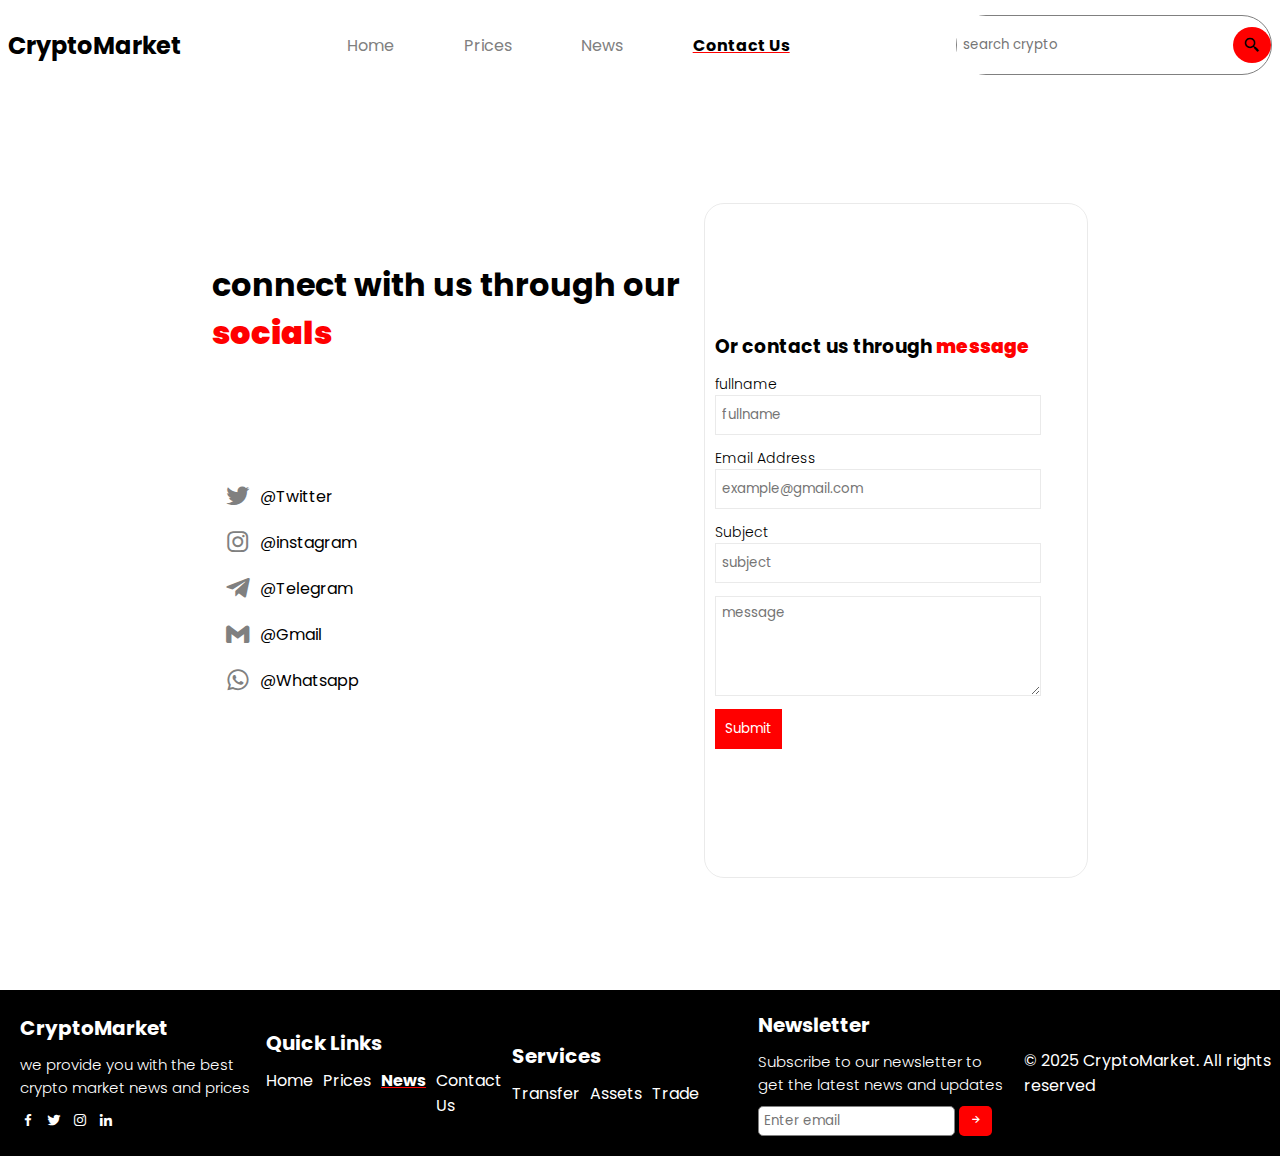
<file: contact.html>
<!DOCTYPE html>
<html lang="en">
<head>
    <meta charset="UTF-8">
    <meta name="viewport" content="width=device-width, initial-scale=1.0">
    <link rel="stylesheet" href="main.css">
    <link href='https://unpkg.com/boxicons@2.1.4/css/boxicons.min.css' rel='stylesheet'>
    <title>Crypto news</title>
</head>
<body>
    <!-- navigation area -->
    <header>
        <h2 class="logo">
            CryptoMarket
        </h2>

        <ul>
            <li><a href="index.html">Home</a></li>
            <li><a href="prices.html">Prices</a></li>
            <li><a href="news.html">News</a></li>
            <li><a href="contact.html"  class="active">Contact Us</a></li>
        </ul>

        <div class="search">
            <input type="search" placeholder="search crypto">
            <button><i class='bx bx-search-alt-2'></i></button>
        </div>
    </header>
    <!-- navigation ends here -->
<section>
   <div class="former">

    <div class="socials">

        <h1>connect with us through our <b>socials</b></h1>

        <ul>
       <li><a href="" ><i class="bx bxl-twitter"></i>@Twitter</a></li>
       <li><a href="" ><i class="bx bxl-instagram"></i>@instagram</a></li>
       <li><a href="" ><i class="bx bxl-telegram"></i>@Telegram</a></li>
       <li><a href="" ><i class="bx bxl-gmail"></i>@Gmail</a></li>
       <li><a href="" ><i class="bx bxl-whatsapp"></i>@Whatsapp</a></li>
        </ul>

    </div>

    <form action="">
        <h3>Or contact us through <b>message</b></h3>
<span>
    <label for="fullname">fullname</label>
    <input type="text"  placeholder="fullname" required>
</span>

<span>
    <label for="email">Email Address</label>
    <input type="email"  placeholder="example@gmail.com" required>
</span>

<span>
    <label for="subject">Subject</label>
    <input type="text"  placeholder="subject" required>
</span>

<textarea name="" id="" placeholder="message" required></textarea>

<input type="button" value="Submit">
    </form>

   </div>
</section>

    
    <footer>
        <div class="footer">
            <div class="footer-content">
                <h2>CryptoMarket</h2>
                <p>we provide you with the best crypto market news and prices</p>
                <ul>
                    <li><a href=""><i class='bx bxl-facebook'></i></a></li>
                    <li><a href=""><i class='bx bxl-twitter'></i></a></li>
                    <li><a href=""><i class='bx bxl-instagram'></i></a></li>
                    <li><a href=""><i class='bx bxl-linkedin'></i></a></li>
                </ul>
            </div>
            
            <div class="footer-content">
                <h2>Quick Links</h2>
                <ul>
                    <li><a href="index.html" >Home</a></li>
                    <li><a href="prices.html">Prices</a></li>
                    <li><a href=""class="active">News</a></li>
                    <li><a href="contact.html">Contact Us</a></li>
                </ul>
            </div>
            <div class="footer-content">
                <h2>Services</h2>
                <ul>
                    <li><a href="">Transfer</a></li>
                    <li><a href="">Assets</a></li>
                    <li><a href="">Trade</a></li>
                </ul>
            </div>
            <div class="footer-content">
                <h2>Newsletter</h2>
                <p>Subscribe to our newsletter to get the latest news and updates</p>
                <div class="input">
                    <input type="email" placeholder="Enter email">
                    <button><i class='bx bx-right-arrow-alt'></i></button>
                </div>
            </div>
        </div>
        <div class="footer-bottom">
            <p>&copy; 2025 CryptoMarket. All rights reserved</p>
        </div>
    </footer>
</body>
</html>
</file>
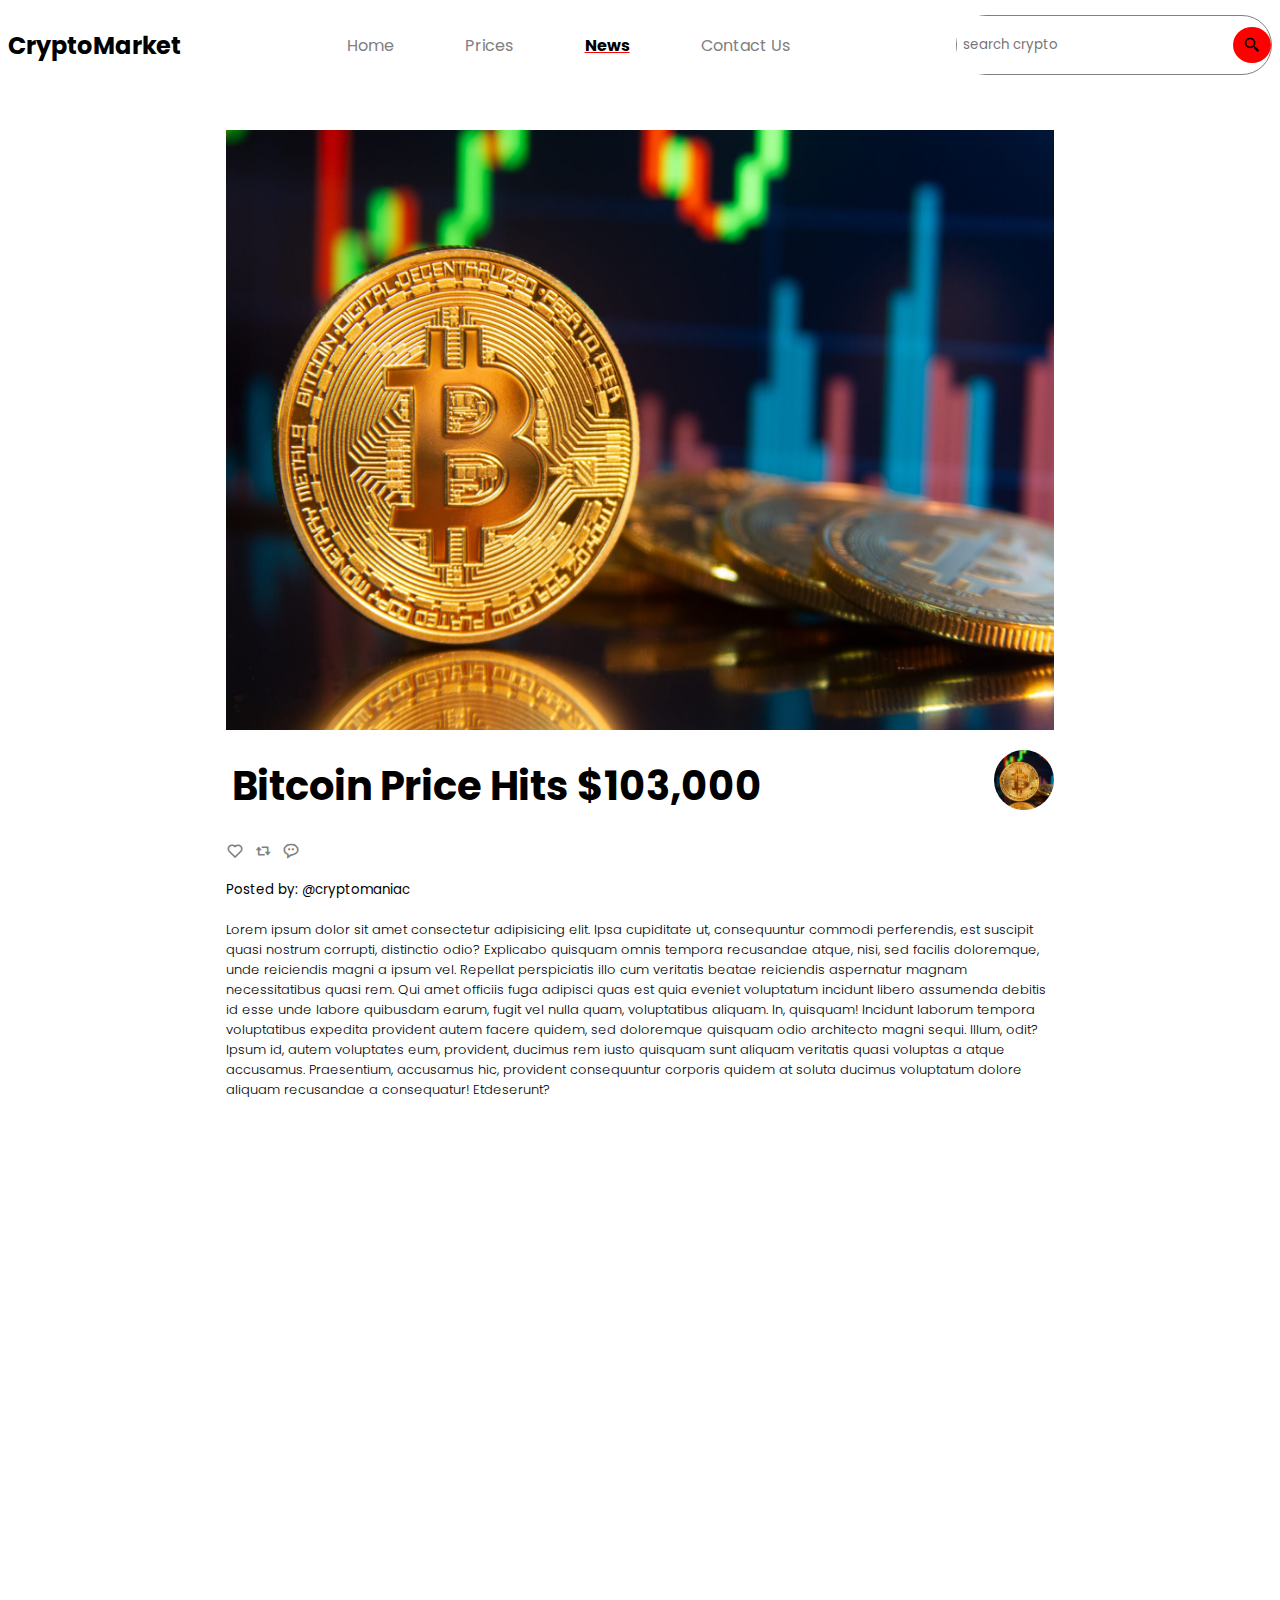
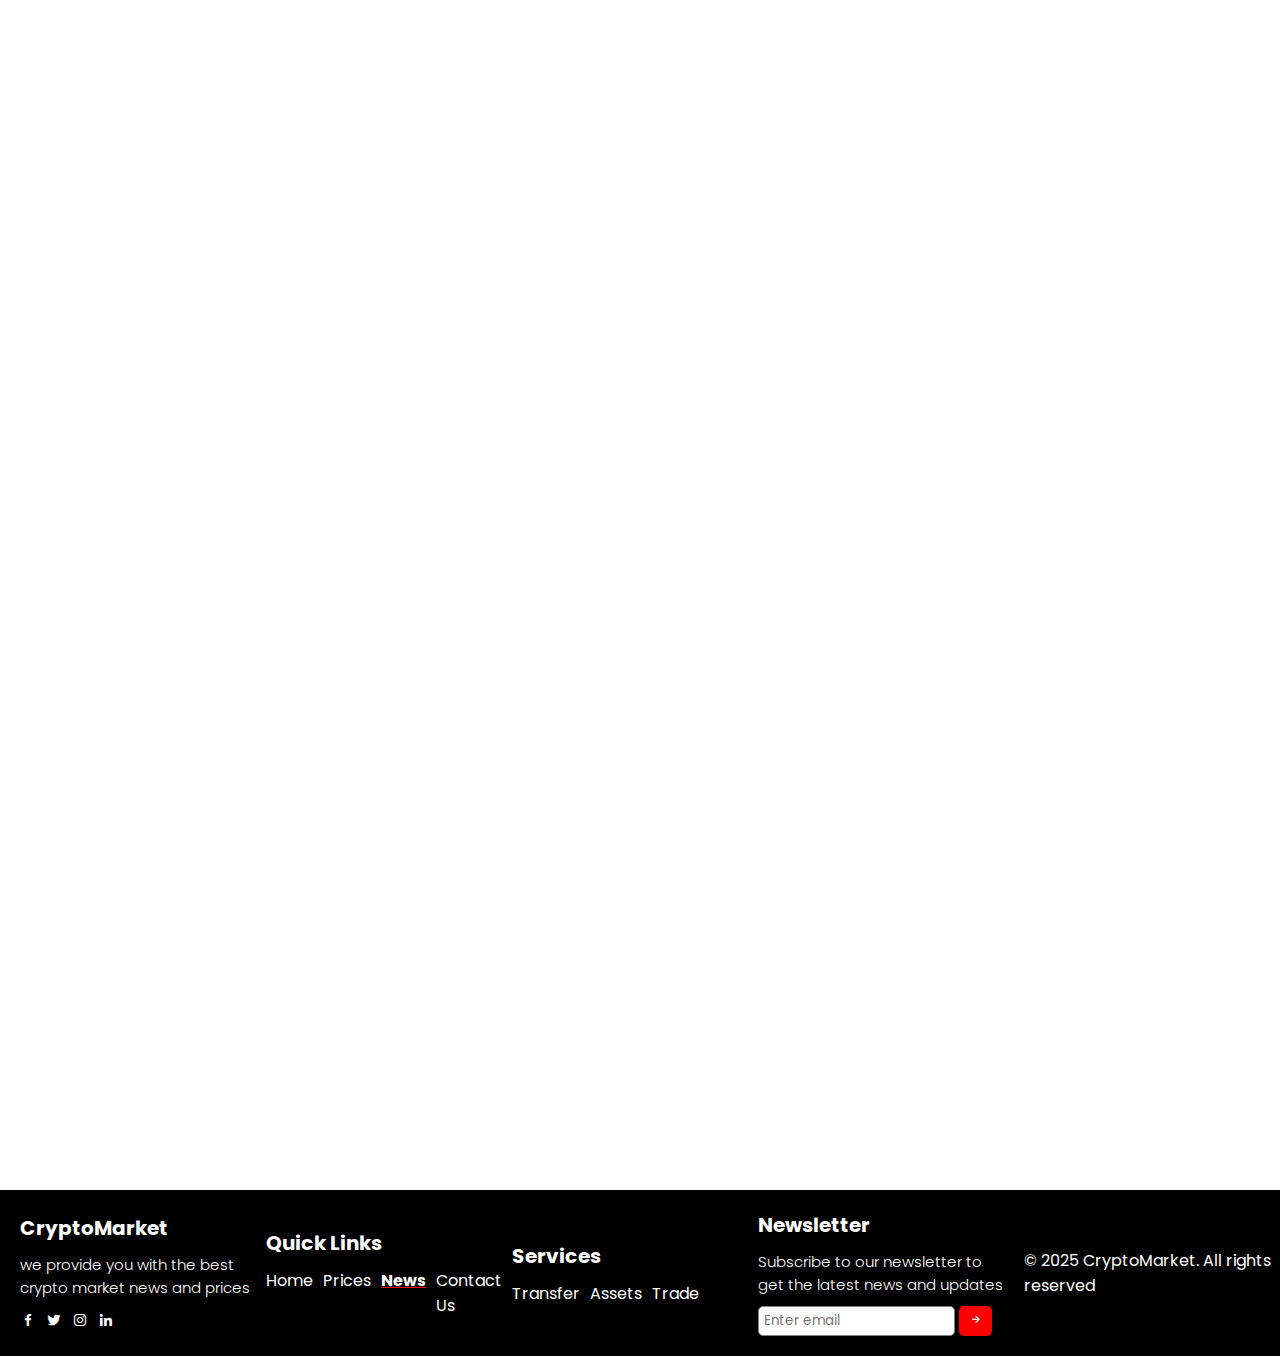
<file: news.html>
<!DOCTYPE html>
<html lang="en">
<head>
    <meta charset="UTF-8">
    <meta name="viewport" content="width=device-width, initial-scale=1.0">
    <link rel="stylesheet" href="main.css">
    <link href='https://unpkg.com/boxicons@2.1.4/css/boxicons.min.css' rel='stylesheet'>
    <title>Crypto news</title>
</head>
<body>
    <!-- navigation area -->
    <header>
        <h2 class="logo">
            CryptoMarket
        </h2>

        <ul>
            <li><a href="index.html">Home</a></li>
            <li><a href="prices.html">Prices</a></li>
            <li><a href="" class="active">News</a></li>
            <li><a href="contact.html">Contact Us</a></li>
        </ul>

        <div class="search">
            <input type="search" placeholder="search crypto">
            <button><i class='bx bx-search-alt-2'></i></button>
        </div>
    </header>
    <!-- navigation ends here -->
<section class="news">
    <div class="card">
        <img src="bitcoin.png" alt="">
       <span><h3>Bitcoin Price Hits $103,000</h3>
        <div class="proll"></div>   
    </span>
       
       <div class="likes">
        <i class='bx bx-heart'></i>
        <i class='bx bx-repost'></i>
        <i class='bx bx-message-rounded-dots'></i>
       </div>
       <small>Posted by: @cryptomaniac</small>
       <p>Lorem ipsum dolor sit amet consectetur adipisicing elit. Ipsa cupiditate ut, consequuntur commodi perferendis, est suscipit quasi nostrum corrupti, distinctio odio? Explicabo quisquam omnis tempora recusandae atque, nisi, sed facilis doloremque, unde reiciendis magni a ipsum vel. Repellat perspiciatis illo cum veritatis beatae reiciendis aspernatur magnam necessitatibus quasi rem. Qui amet officiis fuga adipisci quas est quia eveniet voluptatum incidunt libero assumenda debitis id esse unde labore quibusdam earum, fugit vel nulla quam, voluptatibus aliquam. In, quisquam! Incidunt laborum tempora voluptatibus expedita provident autem facere quidem, sed doloremque quisquam odio architecto magni sequi. Illum, odit? Ipsum id, autem voluptates eum, provident, ducimus rem iusto quisquam sunt aliquam veritatis quasi voluptas a atque accusamus. Praesentium, accusamus hic, provident consequuntur corporis quidem at soluta ducimus voluptatum dolore aliquam recusandae a consequatur! Etdeserunt?</p>
    </div>
</section>

    
    <footer>
        <div class="footer">
            <div class="footer-content">
                <h2>CryptoMarket</h2>
                <p>we provide you with the best crypto market news and prices</p>
                <ul>
                    <li><a href=""><i class='bx bxl-facebook'></i></a></li>
                    <li><a href=""><i class='bx bxl-twitter'></i></a></li>
                    <li><a href=""><i class='bx bxl-instagram'></i></a></li>
                    <li><a href=""><i class='bx bxl-linkedin'></i></a></li>
                </ul>
            </div>
            
            <div class="footer-content">
                <h2>Quick Links</h2>
                <ul>
                    <li><a href="index.html" >Home</a></li>
                    <li><a href="prices.html">Prices</a></li>
                    <li><a href=""class="active">News</a></li>
                    <li><a href="contact.html">Contact Us</a></li>
                </ul>
            </div>
            <div class="footer-content">
                <h2>Services</h2>
                <ul>
                    <li><a href="">Transfer</a></li>
                    <li><a href="">Assets</a></li>
                    <li><a href="">Trade</a></li>
                </ul>
            </div>
            <div class="footer-content">
                <h2>Newsletter</h2>
                <p>Subscribe to our newsletter to get the latest news and updates</p>
                <div class="input">
                    <input type="email" placeholder="Enter email">
                    <button><i class='bx bx-right-arrow-alt'></i></button>
                </div>
            </div>
        </div>
        <div class="footer-bottom">
            <p>&copy; 2025 CryptoMarket. All rights reserved</p>
        </div>
    </footer>
</body>
</html>
</file>
<file: main.css>
@import url('https://fonts.googleapis.com/css2?family=Poppins:ital,wght@0,100;0,200;0,300;0,400;0,500;0,600;0,700;0,800;0,900;1,100;1,200;1,300;1,400;1,500;1,600;1,700;1,800;1,900&display=swap');


*{
    margin: 0;
    padding: 0;
    border: none;
    outline: none;
    list-style: none;
    box-sizing: border-box;
    text-decoration: none;
    font-family: "Poppins", serif;
}

body{
    width: 100%;
    height: auto;
}

header{
    width: 100%;
    height: 10vh;
    display: flex;
    align-items: center;
    justify-content: space-between;
    padding: 8px;
}

header ul{
    width: 35%;
    height: 100%;
    display: flex;
    align-items: center;
    justify-content: space-between;
}

header ul li a{
    color: grey;
}
header ul li a:hover{
    color: black;
}
.active{
    color: black;
    font-weight: 700;
    text-decoration: underline red;
}

.search{
    height: 80%;
    width: 25%;
    display: flex;
    align-items: center;
    justify-content: center;
    border: 1px solid grey;
    border-radius: 30px;
}

.search input{
    width: 88%;
    height: 100%;
    padding: 6px;
}

.search button{
    padding: 9px 10px;
    border-radius: 50%;
    background-color: red;
    color: black;
    font-size: 18px;
    display: flex;
    align-items: center;
    justify-content: center;
}


section{
    height: 100vh;
    width: 100%;
   
}

.landing{
    background-image: url(bitcoin.png);
    background-size: cover;
    background-position: center;
}


.hero
{
    background-color: #01010184;
    height: 100%;
    width: 100%;
    display: flex;
    align-items: center;
    justify-content: center;
    flex-direction: column;
    gap: 10px;
}
.hero h1{
    font-size: 50px;
    color: white;
}
 b{
    color: red;
}
.hero p{
    color: white;
}
.bt2{
    padding: 10px 13px;
    color:white;
    background-color: red;
}

.dex{
    display: flex;
    align-items: center;
    flex-direction: column;
    justify-content: center;
    gap: 12px;
}

.dex h2{
    font-size: 50px;
}
.dex h2 b{
    color: red;
}

.dex div{
    width: 100%;
    height: 50%;
   display: flex;
   align-self: center;
   justify-content: center;
   gap: 15px;
}

.dex div .card{
    width: 22%;
    height: 100%;
     /* box-shadow: 6px 6px 6px rgba(0, 0, 0, 0.078); */
     border: 1px solid rgba(0, 0, 0, 0.078);
     border-radius: 18px;
     flex-direction: column;
     align-items: center;
     justify-content: center;
     padding: 20px;
}

.card i{
    font-size: 35px;
    color: red;
}

.card h3{
    font-size: 20px;
}

.card p{
    font-weight: 300;
    font-size: 15px;
    text-align: center;
}

 .dex .tokens{
    width: 100%;
    height: auto;
    display: flex;
    align-items: center;
    justify-content: space-evenly;
    flex-wrap: wrap;
}

.tokens .tkn{
    width: 20%;
    padding: 10px 15px;
    border: 1px solid rgba(0, 0, 0, 0.228);
    border-radius: 50px;
    display: flex;
    align-items: center;
    justify-content: space-around;
}
.tkn span{
    color: rgb(2, 253, 2);
}

.tkn span.low{
    color: red;
}

 .dex .sponsors{
    width: 100%;
    height: 20%;
    display: flex;
    align-items: center;
    justify-content: space-around;
   
   
    
}

.sponsors h2{
    color: rgba(11, 11, 11, 0.097);
}

footer{
    width: 100%;
    height: auto;
    display: flex;
    align-items: center;
    justify-content: center;
    background-color: black;
    color: white;
}
.footer{
    width: 100%;
    height: 100%;
    display: flex;
    align-items: center;
    justify-content: space-around;
    padding: 20px;
}

.footer-content{
    width: 30%;
    height: 100%;
    display: flex;
    align-items:start;
    justify-content: center;
    flex-direction: column;
    gap: 10px;
}
.footer-content h2{
    font-size: 20px;
}
.footer-content p{
    font-size: 15px;
   font-weight: 300;
}
.footer-content ul{
    width: 100%;
    height: auto;
    display: flex;
    align-items: start;
    justify-content: start;
    gap: 10px;
    
}

.footer-content ul li a{
    color: white;
}

.footer-content input{
    width: 80%;
    height: 30px;
    padding: 5px;
    border-radius: 5px;
    border: 1px solid grey;
}

.footer-content button{
    padding: 5px 10px;
    border-radius: 5px;
    background-color: red;
    color: white;
}


table{
    width: 100%;
    height:auto ;
    

}

th{
    text-align: left;
}

.bit{
display: flex;
align-items: center;
justify-content: start;

}
th ,  td ,tr{
    border-bottom : 1px solid rgba(0, 0, 0, 0.065);
    
    padding: 18px;
}

.rise{
    color: rgb(26, 243, 26);
}

.low{
    color: red;
}
section.news{
height: 300vh;
display: flex;
justify-content: center;
align-items: flex-start;
padding: 20px;
}
 .news .card{
    width: 70%;
    height: auto;
    padding : 20px;
   
    display: flex;
    flex-direction: column;
    align-items: start;
    justify-content: center;
border-radius: 20px;
    /* box-shadow: 3px 3px 8px 3px rgba(0, 0, 0, 0.253); */
    gap: 20px;

}
.news .card img{
width: 100%;
height: 600px;

}
.news .card span{
    width: 100%;
    height: auto;
    padding: 6px;
   
    position: relative;
}

.news .card .proll{
    width: 60px ;
    height: 60px;
    border-radius: 50%;
    background-image: url(bitcoin.png);
    background-size: cover;
    position: absolute;
    top: 0;
    right: 0;
}
.news .card .likes{
    display: flex;
    align-items: center;
    justify-content: center;
    gap: 10px;
}
.likes i{
    color: grey;
    font-size: 18px;
}
.news .card h3{
    font-size: 40px;
   
}
.news .card p{
    font-size: 13px;
    text-align: left;
}

.former{
    width: 100%;
    height: 100%;
    display: flex;
    align-items: center;
    justify-content: center;
}

.former .socials{
    height: 90%;
    width: 40%;
    display: flex;
    flex-direction: column;
    align-items: start;
    justify-content: center;
    padding: 20px;
}
.socials  ul{
    
    padding: 12px;
    height: 60%;
    width: 50%;
    display: flex;
    flex-direction: column;
    align-items: start;
    justify-content: center;
    gap: 18px;
}

.socials ul li a{
    display: flex;
    align-items: center;
    justify-content: center;
    color: black;
    gap: 8px;
}
.socials ul li a i{
    font-size: 28px;
    color: grey;
}

.former form{
    width: 30%;
    height: 75%;
    border-radius: 20px;
    border: 1px solid #00000515;
    padding: 10px;
    display: flex;
    align-items: start;
    justify-content: center;
    flex-direction: column;
    gap: 13px;
}

form span{
    width: 100%;
    height: auto;
    display: flex;
    flex-direction: column;
    align-items: start;
    justify-content: center;
}
form span input{
    width: 90%;
    height: 40px;
    border: 1px solid #00000515;
    padding: 6px;
}

form textarea{
    width: 90%;
    height: 100px;
    border: 1px solid #00000515;
    padding: 6px;
}
label{
    font-size: 14px;
    font-weight: 300;
}
input[type='button']{
    padding: 10px;
    background-color: red;
    color: white;
}
</file>
